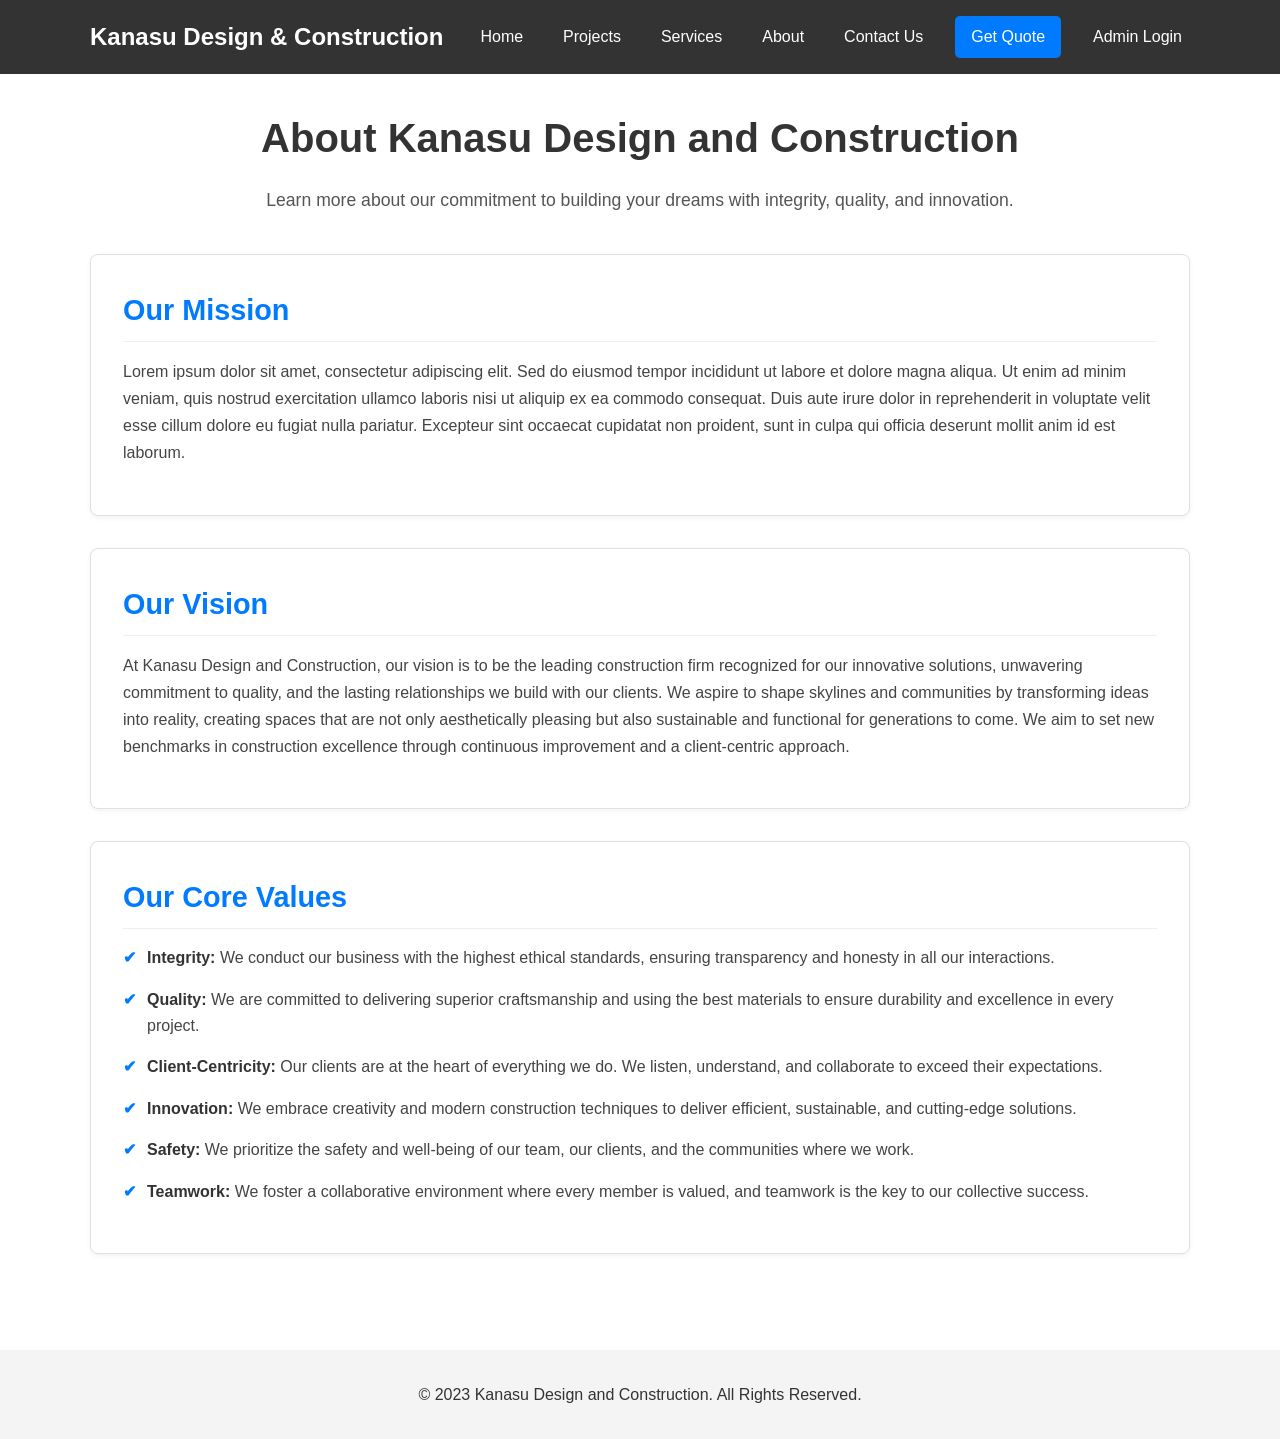
<file: about.html>
<!DOCTYPE html>
<html lang="en">
<head>
    <meta charset="UTF-8">
    <meta name="viewport" content="width=device-width, initial-scale=1.0">
    <title>Kanasu Design and Construction - About</title>
    <link rel="stylesheet" href="css/style.css">
</head>
<body>
    <header>
        <nav class="navbar">
            <div class="container">
                <a href="index.html" class="navbar-brand">Kanasu Design & Construction</a>
                <button class="navbar-toggler" aria-label="Toggle navigation">
                    <span class="navbar-toggler-icon"></span>
                </button>
                <div class="navbar-collapse">
                    <ul class="navbar-nav">
                        <li><a href="index.html">Home</a></li>
                        <li><a href="#projects">Projects</a></li> <!-- Placeholder, can be a section on home or separate page -->
                        <li><a href="services.html">Services</a></li>
                        <li><a href="about.html">About</a></li>
                        <li><a href="contact.html">Contact Us</a></li>
                        <li><a href="get-quote.html" class="btn btn-primary">Get Quote</a></li>
                        <li><a href="admin.html">Admin Login</a></li>
                    </ul>
                </div>
            </div>
        </nav>
    </header>
    <main>
    <section class="about-us-content">
        <div class="container">
            <h1>About Kanasu Design and Construction</h1>
            <p class="page-intro">Learn more about our commitment to building your dreams with integrity, quality, and innovation.</p>

            <div class="about-section" id="mission">
                <h2>Our Mission</h2>
                <p>Lorem ipsum dolor sit amet, consectetur adipiscing elit. Sed do eiusmod tempor incididunt ut labore et dolore magna aliqua. Ut enim ad minim veniam, quis nostrud exercitation ullamco laboris nisi ut aliquip ex ea commodo consequat. Duis aute irure dolor in reprehenderit in voluptate velit esse cillum dolore eu fugiat nulla pariatur. Excepteur sint occaecat cupidatat non proident, sunt in culpa qui officia deserunt mollit anim id est laborum.</p>
            </div>

            <div class="about-section" id="vision">
                <h2>Our Vision</h2>
                <p>At Kanasu Design and Construction, our vision is to be the leading construction firm recognized for our innovative solutions, unwavering commitment to quality, and the lasting relationships we build with our clients. We aspire to shape skylines and communities by transforming ideas into reality, creating spaces that are not only aesthetically pleasing but also sustainable and functional for generations to come. We aim to set new benchmarks in construction excellence through continuous improvement and a client-centric approach.</p>
            </div>

            <div class="about-section" id="values">
                <h2>Our Core Values</h2>
                <ul>
                    <li>
                        <strong>Integrity:</strong> We conduct our business with the highest ethical standards, ensuring transparency and honesty in all our interactions.
                    </li>
                    <li>
                        <strong>Quality:</strong> We are committed to delivering superior craftsmanship and using the best materials to ensure durability and excellence in every project.
                    </li>
                    <li>
                        <strong>Client-Centricity:</strong> Our clients are at the heart of everything we do. We listen, understand, and collaborate to exceed their expectations.
                    </li>
                    <li>
                        <strong>Innovation:</strong> We embrace creativity and modern construction techniques to deliver efficient, sustainable, and cutting-edge solutions.
                    </li>
                    <li>
                        <strong>Safety:</strong> We prioritize the safety and well-being of our team, our clients, and the communities where we work.
                    </li>
                    <li>
                        <strong>Teamwork:</strong> We foster a collaborative environment where every member is valued, and teamwork is the key to our collective success.
                    </li>
                </ul>
            </div>
        </div>
    </section>
    </main>
    <footer>
        <div class="container">
            <p>&copy; 2023 Kanasu Design and Construction. All Rights Reserved.</p>
        </div>
    </footer>
    <script src="js/main.js"></script>
</body>
</html>
</file>
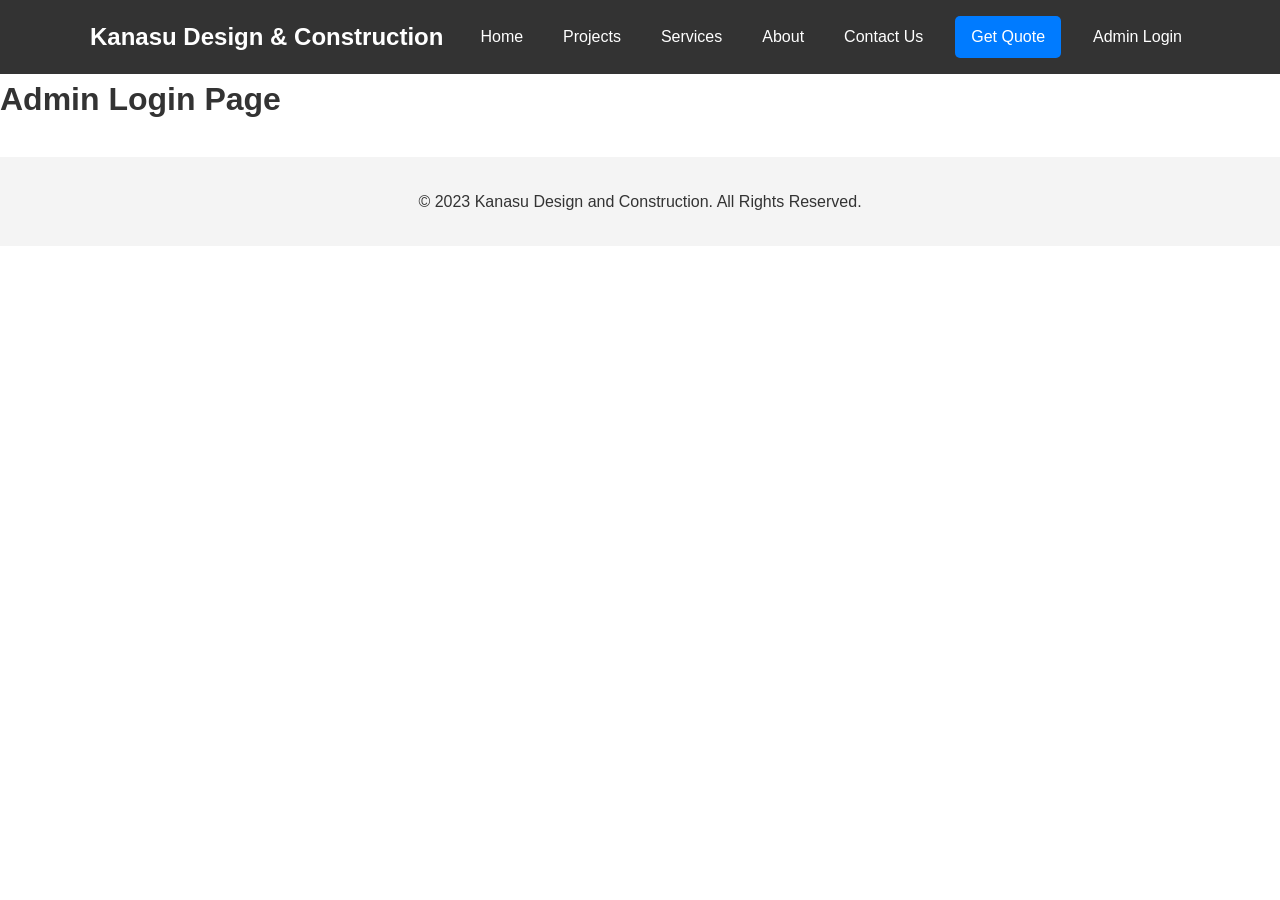
<file: admin.html>
<!DOCTYPE html>
<html lang="en">
<head>
    <meta charset="UTF-8">
    <meta name="viewport" content="width=device-width, initial-scale=1.0">
    <title>Kanasu Design and Construction - Admin Login</title>
    <link rel="stylesheet" href="css/style.css">
</head>
<body>
    <header>
        <nav class="navbar">
            <div class="container">
                <a href="index.html" class="navbar-brand">Kanasu Design & Construction</a>
                <button class="navbar-toggler" aria-label="Toggle navigation">
                    <span class="navbar-toggler-icon"></span>
                </button>
                <div class="navbar-collapse">
                    <ul class="navbar-nav">
                        <li><a href="index.html">Home</a></li>
                        <li><a href="#projects">Projects</a></li> <!-- Placeholder, can be a section on home or separate page -->
                        <li><a href="services.html">Services</a></li>
                        <li><a href="about.html">About</a></li>
                        <li><a href="contact.html">Contact Us</a></li>
                        <li><a href="get-quote.html" class="btn btn-primary">Get Quote</a></li>
                        <li><a href="admin.html">Admin Login</a></li>
                    </ul>
                </div>
            </div>
        </nav>
    </header>
    <main>
        <h1>Admin Login Page</h1>
    </main>
    <footer>
        <div class="container">
            <p>&copy; 2023 Kanasu Design and Construction. All Rights Reserved.</p>
        </div>
    </footer>
    <script src="js/main.js"></script>
</body>
</html>
</file>
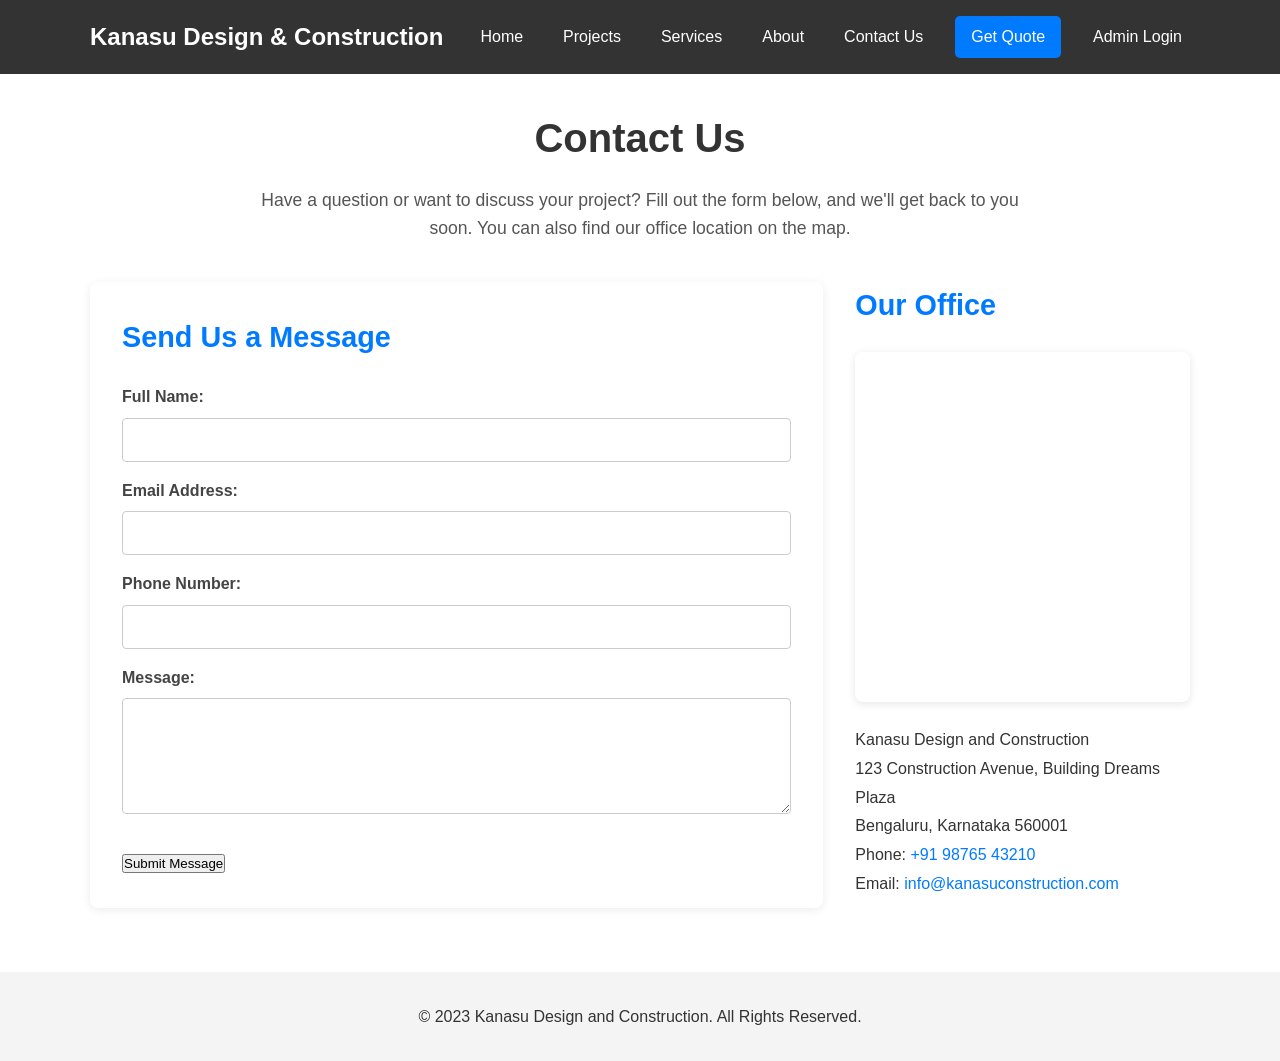
<file: contact.html>
<!DOCTYPE html>
<html lang="en">
<head>
    <meta charset="UTF-8">
    <meta name="viewport" content="width=device-width, initial-scale=1.0">
    <title>Kanasu Design and Construction - Contact</title>
    <link rel="stylesheet" href="css/style.css">
</head>
<body>
    <header>
        <nav class="navbar">
            <div class="container">
                <a href="index.html" class="navbar-brand">Kanasu Design & Construction</a>
                <button class="navbar-toggler" aria-label="Toggle navigation">
                    <span class="navbar-toggler-icon"></span>
                </button>
                <div class="navbar-collapse">
                    <ul class="navbar-nav">
                        <li><a href="index.html">Home</a></li>
                        <li><a href="#projects">Projects</a></li> <!-- Placeholder, can be a section on home or separate page -->
                        <li><a href="services.html">Services</a></li>
                        <li><a href="about.html">About</a></li>
                        <li><a href="contact.html">Contact Us</a></li>
                        <li><a href="get-quote.html" class="btn btn-primary">Get Quote</a></li>
                        <li><a href="admin.html">Admin Login</a></li>
                    </ul>
                </div>
            </div>
        </nav>
    </header>
    <main>
    <section class="contact-us-content">
        <div class="container">
            <h1>Contact Us</h1>
            <p class="page-intro">Have a question or want to discuss your project? Fill out the form below, and we'll get back to you soon. You can also find our office location on the map.</p>

            <div class="contact-container">
                <div class="contact-form-section">
                    <h2>Send Us a Message</h2>
                    <form id="contactForm">
                        <div class="form-group">
                            <label for="name">Full Name:</label>
                            <input type="text" id="name" name="name" required>
                        </div>
                        <div class="form-group">
                            <label for="email">Email Address:</label>
                            <input type="email" id="email" name="email" required>
                        </div>
                        <div class="form-group">
                            <label for="phone">Phone Number:</label>
                            <input type="tel" id="phone" name="phone" required>
                        </div>
                        <div class="form-group">
                            <label for="message">Message:</label>
                            <textarea id="message" name="message" rows="5" required></textarea>
                        </div>
                        <button type="submit" class="btn btn-primary">Submit Message</button>
                        <div id="form-message" class="form-status-message"></div>
                    </form>
                </div>

                <div class="contact-details-section">
                    <h2>Our Office</h2>
                    <div class="map-container">
                        <iframe
                            src="https://www.google.com/maps/embed?pb=!1m18!1m12!1m3!1d3888.0760248819977!2d77.59060191536815!3d12.96693099085949!2m3!1f0!2f0!3f0!3m2!1i1024!2i768!4f13.1!3m3!1m2!1s0x3bae15e0d4ffffff%3A0x728727338898c61b!2sUB%20City!5e0!3m2!1sen!2sin!4v1678886197385!5m2!1sen!2sin"
                            width="100%"
                            height="350"
                            style="border:0;"
                            allowfullscreen=""
                            loading="lazy"
                            referrerpolicy="no-referrer-when-downgrade">
                        </iframe>
                        <!-- Replace with actual Google Maps embed code -->
                    </div>
                    <address>
                        Kanasu Design and Construction<br>
                        123 Construction Avenue, Building Dreams Plaza<br>
                        Bengaluru, Karnataka 560001<br>
                        Phone: <a href="tel:+919876543210">+91 98765 43210</a><br>
                        Email: <a href="mailto:info@kanasuconstruction.com">info@kanasuconstruction.com</a>
                    </address>
                </div>
            </div>
        </div>
    </section>
    </main>
    <footer>
        <div class="container">
            <p>&copy; 2023 Kanasu Design and Construction. All Rights Reserved.</p>
        </div>
    </footer>
    <script src="js/main.js"></script>
    <script src="js/firestore.js" defer></script>
</body>
</html>
</file>
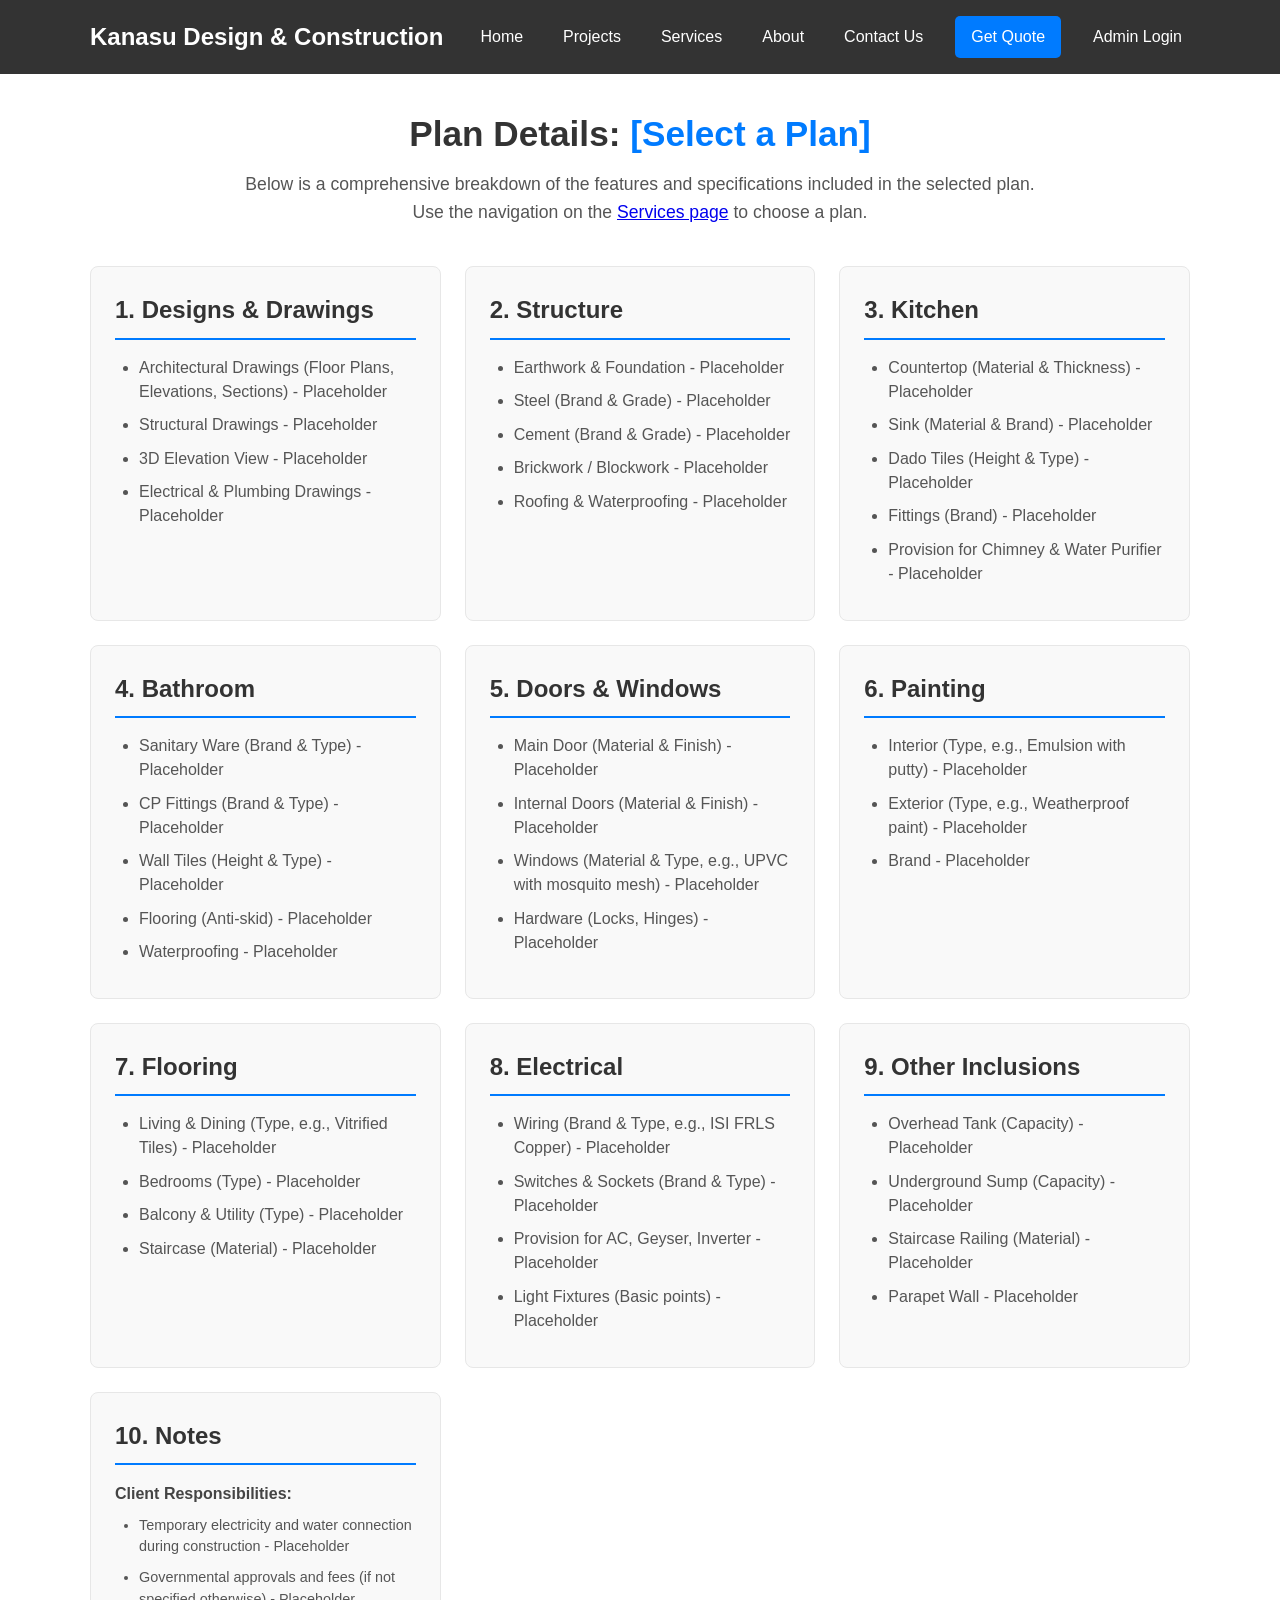
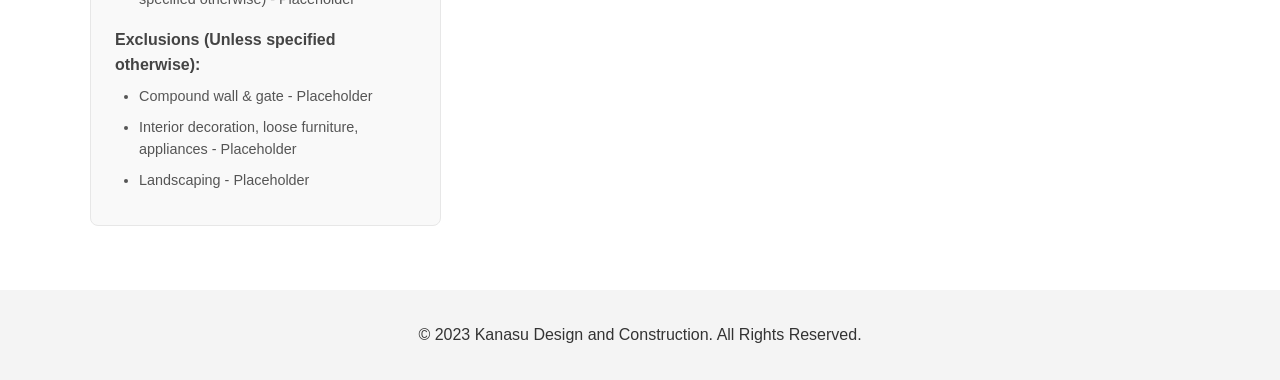
<file: detailed-plan.html>
<!DOCTYPE html>
<html lang="en">
<head>
    <meta charset="UTF-8">
    <meta name="viewport" content="width=device-width, initial-scale=1.0">
    <title>Kanasu Design and Construction - Plan Details</title>
    <link rel="stylesheet" href="css/style.css">
</head>
<body>
    <header>
        <nav class="navbar">
            <div class="container">
                <a href="index.html" class="navbar-brand">Kanasu Design & Construction</a>
                <button class="navbar-toggler" aria-label="Toggle navigation">
                    <span class="navbar-toggler-icon"></span>
                </button>
                <div class="navbar-collapse">
                    <ul class="navbar-nav">
                        <li><a href="index.html">Home</a></li>
                        <li><a href="#projects">Projects</a></li> <!-- Placeholder, can be a section on home or separate page -->
                        <li><a href="services.html">Services</a></li>
                        <li><a href="about.html">About</a></li>
                        <li><a href="contact.html">Contact Us</a></li>
                        <li><a href="get-quote.html" class="btn btn-primary">Get Quote</a></li>
                        <li><a href="admin.html">Admin Login</a></li>
                    </ul>
                </div>
            </div>
        </nav>
    </header>
    <main>
    <section class="detailed-plan-content">
        <div class="container">
            <h1 id="plan-title">Plan Details: <span class="plan-name-placeholder">[Select a Plan]</span></h1>
            <p class="page-intro">Below is a comprehensive breakdown of the features and specifications included in the selected plan. Use the navigation on the <a href="services.html">Services page</a> to choose a plan.</p>

            <div class="plan-details-grid">
                <div class="detail-category" id="designs-drawings">
                    <h2>1. Designs & Drawings</h2>
                    <ul>
                        <li>Architectural Drawings (Floor Plans, Elevations, Sections) - Placeholder</li>
                        <li>Structural Drawings - Placeholder</li>
                        <li>3D Elevation View - Placeholder</li>
                        <li>Electrical & Plumbing Drawings - Placeholder</li>
                    </ul>
                </div>

                <div class="detail-category" id="structure">
                    <h2>2. Structure</h2>
                    <ul>
                        <li>Earthwork & Foundation - Placeholder</li>
                        <li>Steel (Brand & Grade) - Placeholder</li>
                        <li>Cement (Brand & Grade) - Placeholder</li>
                        <li>Brickwork / Blockwork - Placeholder</li>
                        <li>Roofing & Waterproofing - Placeholder</li>
                    </ul>
                </div>

                <div class="detail-category" id="kitchen">
                    <h2>3. Kitchen</h2>
                    <ul>
                        <li>Countertop (Material & Thickness) - Placeholder</li>
                        <li>Sink (Material & Brand) - Placeholder</li>
                        <li>Dado Tiles (Height & Type) - Placeholder</li>
                        <li>Fittings (Brand) - Placeholder</li>
                        <li>Provision for Chimney & Water Purifier - Placeholder</li>
                    </ul>
                </div>

                <div class="detail-category" id="bathroom">
                    <h2>4. Bathroom</h2>
                    <ul>
                        <li>Sanitary Ware (Brand & Type) - Placeholder</li>
                        <li>CP Fittings (Brand & Type) - Placeholder</li>
                        <li>Wall Tiles (Height & Type) - Placeholder</li>
                        <li>Flooring (Anti-skid) - Placeholder</li>
                        <li>Waterproofing - Placeholder</li>
                    </ul>
                </div>

                <div class="detail-category" id="doors-windows">
                    <h2>5. Doors & Windows</h2>
                    <ul>
                        <li>Main Door (Material & Finish) - Placeholder</li>
                        <li>Internal Doors (Material & Finish) - Placeholder</li>
                        <li>Windows (Material & Type, e.g., UPVC with mosquito mesh) - Placeholder</li>
                        <li>Hardware (Locks, Hinges) - Placeholder</li>
                    </ul>
                </div>

                <div class="detail-category" id="painting">
                    <h2>6. Painting</h2>
                    <ul>
                        <li>Interior (Type, e.g., Emulsion with putty) - Placeholder</li>
                        <li>Exterior (Type, e.g., Weatherproof paint) - Placeholder</li>
                        <li>Brand - Placeholder</li>
                    </ul>
                </div>

                <div class="detail-category" id="flooring">
                    <h2>7. Flooring</h2>
                    <ul>
                        <li>Living & Dining (Type, e.g., Vitrified Tiles) - Placeholder</li>
                        <li>Bedrooms (Type) - Placeholder</li>
                        <li>Balcony & Utility (Type) - Placeholder</li>
                        <li>Staircase (Material) - Placeholder</li>
                    </ul>
                </div>

                <div class="detail-category" id="electrical">
                    <h2>8. Electrical</h2>
                    <ul>
                        <li>Wiring (Brand & Type, e.g., ISI FRLS Copper) - Placeholder</li>
                        <li>Switches & Sockets (Brand & Type) - Placeholder</li>
                        <li>Provision for AC, Geyser, Inverter - Placeholder</li>
                        <li>Light Fixtures (Basic points) - Placeholder</li>
                    </ul>
                </div>

                <div class="detail-category" id="other-inclusions">
                    <h2>9. Other Inclusions</h2>
                    <ul>
                        <li>Overhead Tank (Capacity) - Placeholder</li>
                        <li>Underground Sump (Capacity) - Placeholder</li>
                        <li>Staircase Railing (Material) - Placeholder</li>
                        <li>Parapet Wall - Placeholder</li>
                    </ul>
                </div>

                <div class="detail-category notes" id="notes">
                    <h2>10. Notes</h2>
                    <p><strong>Client Responsibilities:</strong></p>
                    <ul>
                        <li>Temporary electricity and water connection during construction - Placeholder</li>
                        <li>Governmental approvals and fees (if not specified otherwise) - Placeholder</li>
                    </ul>
                    <p><strong>Exclusions (Unless specified otherwise):</strong></p>
                    <ul>
                        <li>Compound wall & gate - Placeholder</li>
                        <li>Interior decoration, loose furniture, appliances - Placeholder</li>
                        <li>Landscaping - Placeholder</li>
                    </ul>
                </div>
            </div>
        </div>
    </section>
    </main>
    <footer>
        <div class="container">
            <p>&copy; 2023 Kanasu Design and Construction. All Rights Reserved.</p>
        </div>
    </footer>
    <script src="js/main.js"></script>
</body>
</html>
</file>
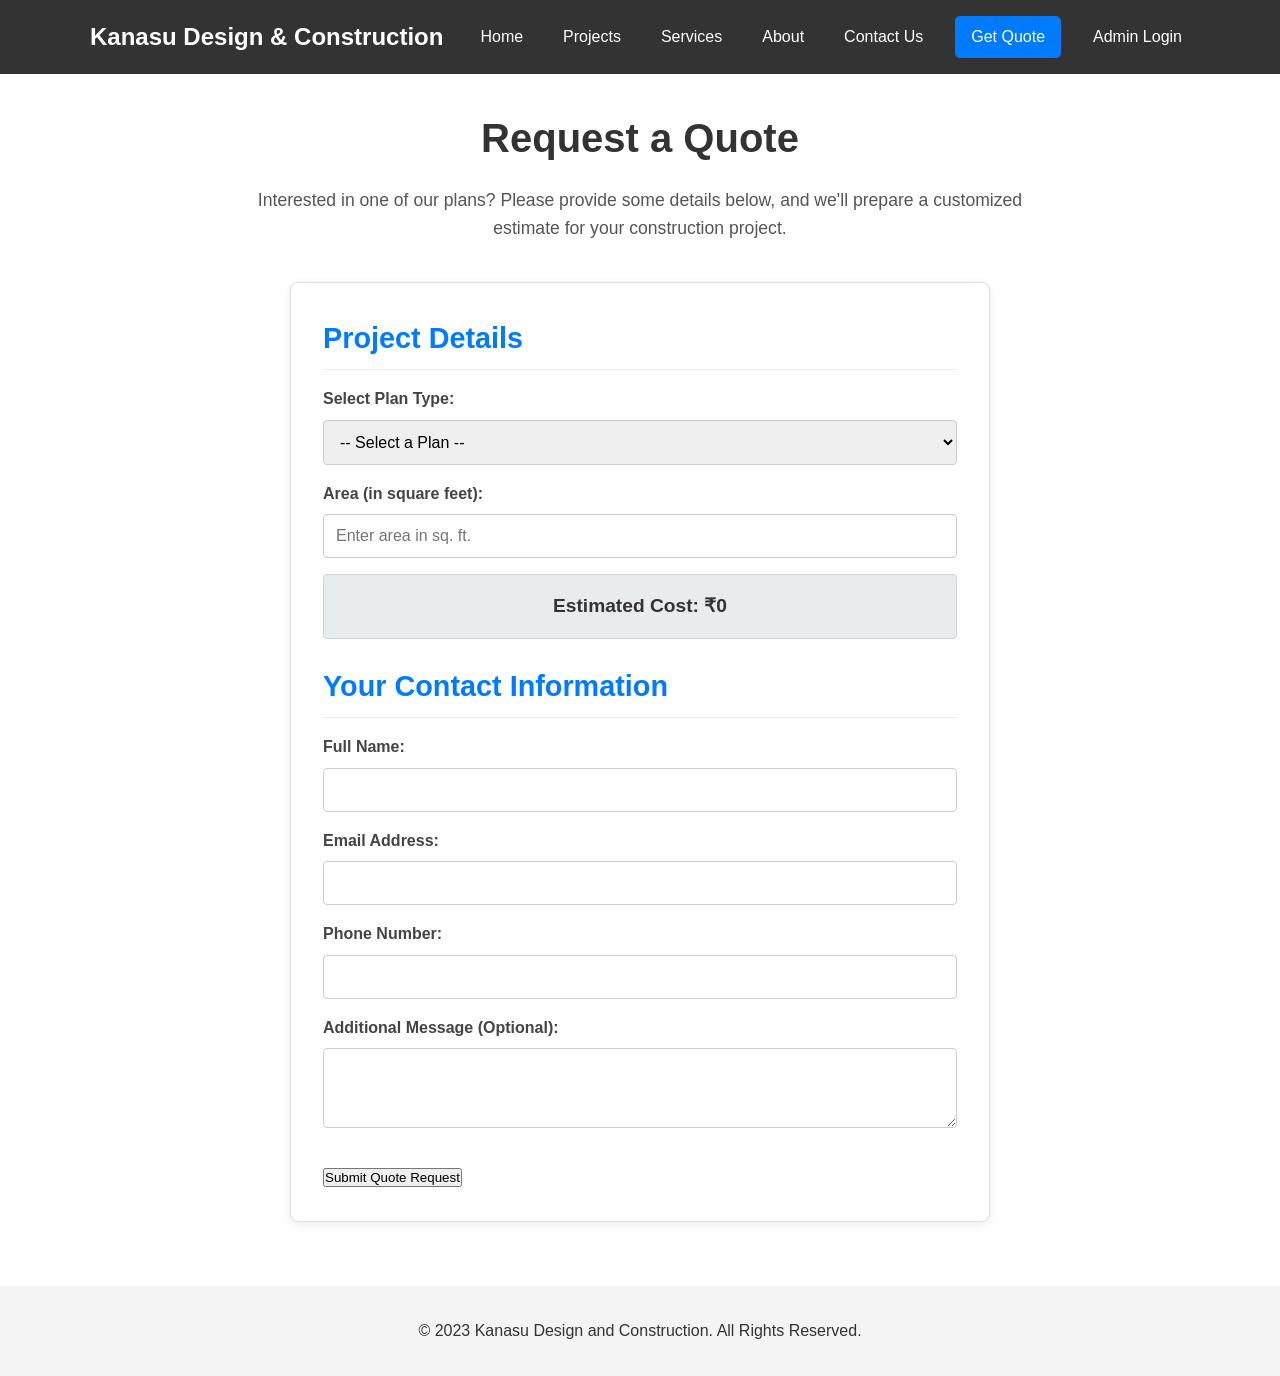
<file: get-quote.html>
<!DOCTYPE html>
<html lang="en">
<head>
    <meta charset="UTF-8">
    <meta name="viewport" content="width=device-width, initial-scale=1.0">
    <title>Kanasu Design and Construction - Get Quote</title>
    <link rel="stylesheet" href="css/style.css">
</head>
<body>
    <header>
        <nav class="navbar">
            <div class="container">
                <a href="index.html" class="navbar-brand">Kanasu Design & Construction</a>
                <button class="navbar-toggler" aria-label="Toggle navigation">
                    <span class="navbar-toggler-icon"></span>
                </button>
                <div class="navbar-collapse">
                    <ul class="navbar-nav">
                        <li><a href="index.html">Home</a></li>
                        <li><a href="#projects">Projects</a></li> <!-- Placeholder, can be a section on home or separate page -->
                        <li><a href="services.html">Services</a></li>
                        <li><a href="about.html">About</a></li>
                        <li><a href="contact.html">Contact Us</a></li>
                        <li><a href="get-quote.html" class="btn btn-primary">Get Quote</a></li>
                        <li><a href="admin.html">Admin Login</a></li>
                    </ul>
                </div>
            </div>
        </nav>
    </header>
    <main>
    <section class="get-quote-content">
        <div class="container">
            <h1>Request a Quote</h1>
            <p class="page-intro">Interested in one of our plans? Please provide some details below, and we'll prepare a customized estimate for your construction project.</p>

            <form id="quoteForm" class="quote-form">
                <h2>Project Details</h2>
                <div class="form-group">
                    <label for="quote-plan-type">Select Plan Type:</label>
                    <select id="quote-plan-type" name="planType" required>
                        <option value="">-- Select a Plan --</option>
                        <option value="1850" data-name="Basic Plan">Basic Plan (₹1850/sqft)</option>
                        <option value="2050" data-name="Standard Plan">Standard Plan (₹2050/sqft)</option>
                        <option value="2250" data-name="Premium Plan">Premium Plan (₹2250/sqft)</option>
                        <option value="2500" data-name="Luxury Plan">Luxury Plan (₹2500/sqft)</option>
                    </select>
                </div>

                <div class="form-group">
                    <label for="quote-area-sqft">Area (in square feet):</label>
                    <input type="number" id="quote-area-sqft" name="areaSqft" placeholder="Enter area in sq. ft." required>
                </div>

                <div id="quote-estimated-cost" class="estimated-cost">
                    Estimated Cost: ₹0
                </div>

                <h2>Your Contact Information</h2>
                <div class="form-group">
                    <label for="quote-name">Full Name:</label>
                    <input type="text" id="quote-name" name="name" required>
                </div>
                <div class="form-group">
                    <label for="quote-email">Email Address:</label>
                    <input type="email" id="quote-email" name="email" required>
                </div>
                <div class="form-group">
                    <label for="quote-phone">Phone Number:</label>
                    <input type="tel" id="quote-phone" name="phone" required>
                </div>
                <div class="form-group">
                    <label for="quote-message">Additional Message (Optional):</label>
                    <textarea id="quote-message" name="message" rows="3"></textarea>
                </div>

                <button type="submit" class="btn btn-primary">Submit Quote Request</button>
                <div id="quote-form-message" class="form-status-message"></div>
            </form>
        </div>
    </section>
    </main>
    <footer>
        <div class="container">
            <p>&copy; 2023 Kanasu Design and Construction. All Rights Reserved.</p>
        </div>
    </footer>
    <script src="js/main.js"></script>
    <script src="js/firestore.js" defer></script>
</body>
</html>
</file>
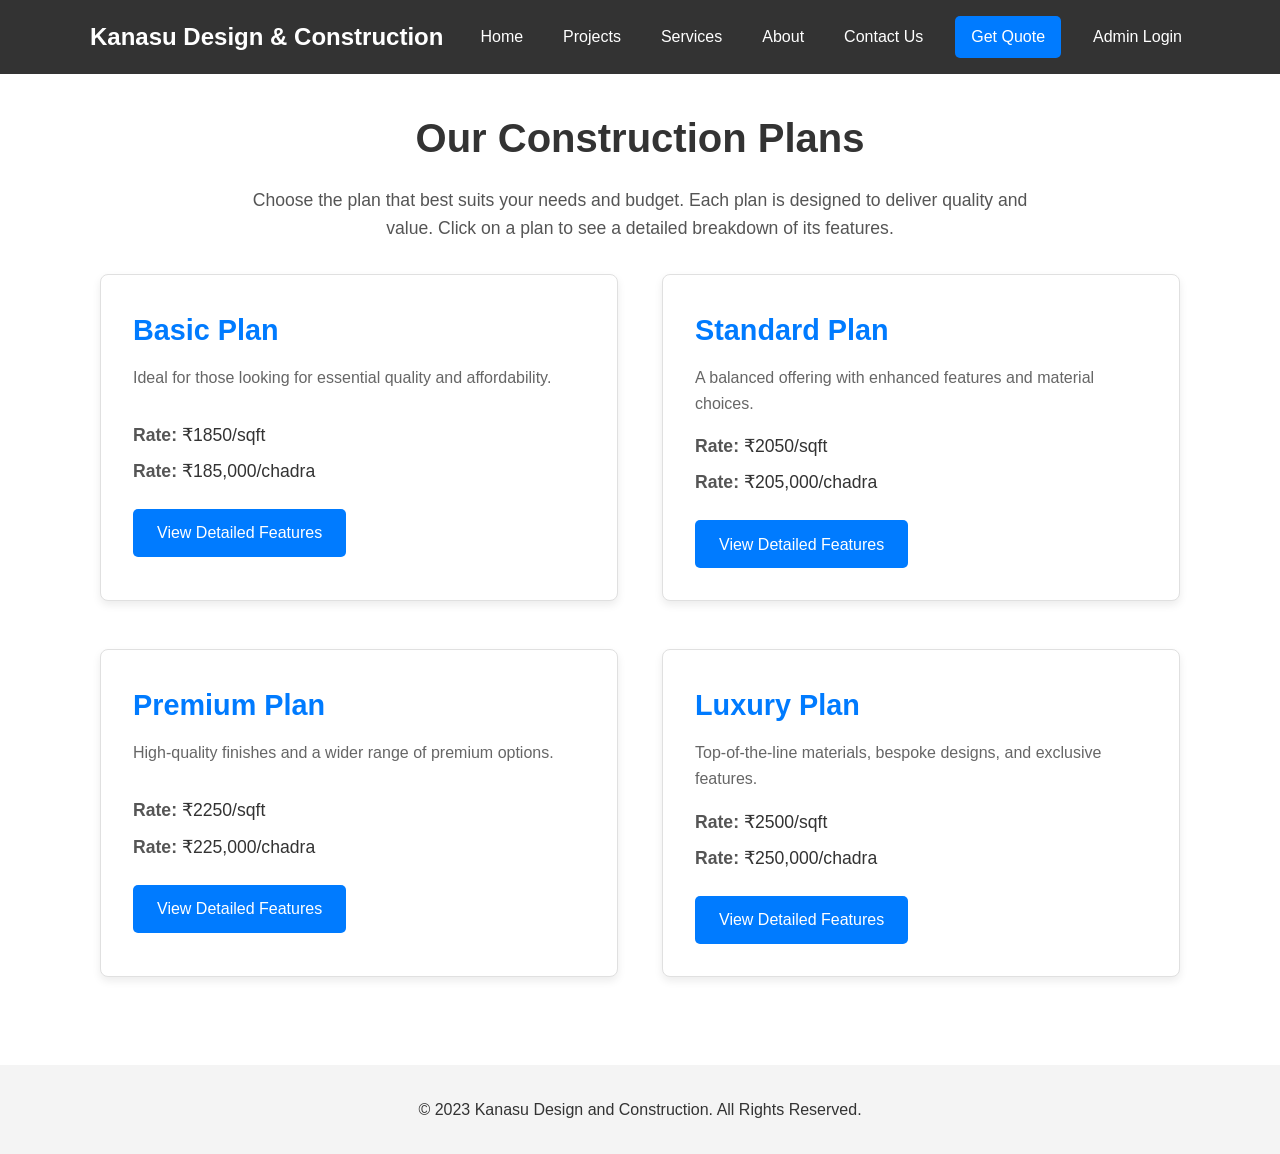
<file: services.html>
<!DOCTYPE html>
<html lang="en">
<head>
    <meta charset="UTF-8">
    <meta name="viewport" content="width=device-width, initial-scale=1.0">
    <title>Kanasu Design and Construction - Services</title>
    <link rel="stylesheet" href="css/style.css">
</head>
<body>
    <header>
        <nav class="navbar">
            <div class="container">
                <a href="index.html" class="navbar-brand">Kanasu Design & Construction</a>
                <button class="navbar-toggler" aria-label="Toggle navigation">
                    <span class="navbar-toggler-icon"></span>
                </button>
                <div class="navbar-collapse">
                    <ul class="navbar-nav">
                        <li><a href="index.html">Home</a></li>
                        <li><a href="#projects">Projects</a></li> <!-- Placeholder, can be a section on home or separate page -->
                        <li><a href="services.html">Services</a></li>
                        <li><a href="about.html">About</a></li>
                        <li><a href="contact.html">Contact Us</a></li>
                        <li><a href="get-quote.html" class="btn btn-primary">Get Quote</a></li>
                        <li><a href="admin.html">Admin Login</a></li>
                    </ul>
                </div>
            </div>
        </nav>
    </header>
    <main>
    <section class="services-page-content">
        <div class="container">
            <h1>Our Construction Plans</h1>
            <p class="page-intro">Choose the plan that best suits your needs and budget. Each plan is designed to deliver quality and value. Click on a plan to see a detailed breakdown of its features.</p>

            <div class="service-plan-cards-container">
                <div class="service-plan-card" id="basic">
                    <h3>Basic Plan</h3>
                    <p class="plan-description">Ideal for those looking for essential quality and affordability.</p>
                    <p class="rate"><strong>Rate:</strong> ₹1850/sqft</p>
                    <p class="rate"><strong>Rate:</strong> ₹185,000/chadra</p>
                    <a href="detailed-plan.html#basic" class="btn btn-primary">View Detailed Features</a>
                </div>
                <div class="service-plan-card" id="standard">
                    <h3>Standard Plan</h3>
                    <p class="plan-description">A balanced offering with enhanced features and material choices.</p>
                    <p class="rate"><strong>Rate:</strong> ₹2050/sqft</p>
                    <p class="rate"><strong>Rate:</strong> ₹205,000/chadra</p>
                    <a href="detailed-plan.html#standard" class="btn btn-primary">View Detailed Features</a>
                </div>
                <div class="service-plan-card" id="premium">
                    <h3>Premium Plan</h3>
                    <p class="plan-description">High-quality finishes and a wider range of premium options.</p>
                    <p class="rate"><strong>Rate:</strong> ₹2250/sqft</p>
                    <p class="rate"><strong>Rate:</strong> ₹225,000/chadra</p>
                    <a href="detailed-plan.html#premium" class="btn btn-primary">View Detailed Features</a>
                </div>
                <div class="service-plan-card" id="luxury">
                    <h3>Luxury Plan</h3>
                    <p class="plan-description">Top-of-the-line materials, bespoke designs, and exclusive features.</p>
                    <p class="rate"><strong>Rate:</strong> ₹2500/sqft</p>
                    <p class="rate"><strong>Rate:</strong> ₹250,000/chadra</p>
                    <a href="detailed-plan.html#luxury" class="btn btn-primary">View Detailed Features</a>
                </div>
            </div>
        </div>
    </section>
    </main>
    <footer>
        <div class="container">
            <p>&copy; 2023 Kanasu Design and Construction. All Rights Reserved.</p>
        </div>
    </footer>
    <script src="js/main.js"></script>
</body>
</html>
</file>
<file: css/style.css>
/* Basic Reset */
* {
    margin: 0;
    padding: 0;
    box-sizing: border-box;
}

body {
    font-family: sans-serif;
    line-height: 1.6;
    color: #333;
}

.container {
    width: 90%;
    max-width: 1100px;
    margin: auto;
}

/* Navbar */
.navbar {
    background: #333;
    color: #fff;
    padding: 1rem 0;
    position: sticky;
    top: 0;
    z-index: 1000; /* Ensure navbar stays on top */
}

.navbar .container {
    display: flex;
    justify-content: space-between;
    align-items: center;
}

.navbar-brand {
    color: #fff;
    text-decoration: none;
    font-size: 1.5rem;
    font-weight: bold;
}

.navbar-nav {
    list-style: none;
    display: flex;
}

.navbar-nav li {
    margin-left: 1.5rem;
}

.navbar-nav a {
    color: #fff;
    text-decoration: none;
    padding: 0.5rem;
    display: block;
}

.navbar-nav a:hover {
    background-color: #555;
    border-radius: 4px;
}

.navbar-nav .btn {
    background-color: #007bff;
    color: white;
    padding: 0.5rem 1rem;
    border-radius: 5px;
    text-decoration: none;
}

.navbar-nav .btn:hover {
    background-color: #0056b3;
}

/* Navbar Toggler for mobile */
.navbar-toggler {
    display: none; /* Hidden by default on larger screens */
    background: none;
    border: 1px solid white;
    padding: 0.5rem;
    cursor: pointer;
}

.navbar-toggler-icon {
    display: block;
    width: 20px;
    height: 2px;
    background-color: white;
    position: relative;
}

.navbar-toggler-icon::before,
.navbar-toggler-icon::after {
    content: '';
    position: absolute;
    width: 20px;
    height: 2px;
    background-color: white;
    left: 0;
}

.navbar-toggler-icon::before {
    top: -6px;
}

.navbar-toggler-icon::after {
    bottom: -6px;
}

/* Mobile Navbar Styles */
@media (max-width: 768px) {
    .navbar .container {
        flex-direction: column;
        align-items: flex-start;
    }

    .navbar-toggler {
        display: block; /* Show toggler on small screens */
        position: absolute;
        top: 1rem;
        right: 1rem;
    }

    .navbar-collapse {
        display: none; /* Hidden by default on small screens */
        width: 100%;
    }

    .navbar-collapse.active {
        display: block; /* Show when toggler is clicked */
    }

    .navbar-nav {
        flex-direction: column;
        width: 100%;
    }

    .navbar-nav li {
        margin: 0.5rem 0;
        text-align: center;
    }

    .navbar-nav .btn {
        display: block; /* Make button full width */
        margin-top: 0.5rem;
    }
}

/* Hero Slider */
.hero-slider {
    position: relative;
    width: 100%;
    height: 70vh; /* Adjust height as needed */
    overflow: hidden;
}

.hero-slider .slide {
    position: absolute;
    top: 0;
    left: 0;
    width: 100%;
    height: 100%;
    background-size: cover;
    background-position: center;
    display: flex;
    align-items: center;
    justify-content: center;
    text-align: center;
    color: white;
    opacity: 0;
    transition: opacity 1s ease-in-out;
}

.hero-slider .slide.active {
    opacity: 1;
}

.hero-slider .slide .container {
    background-color: rgba(0, 0, 0, 0.5); /* Semi-transparent overlay for text readability */
    padding: 2rem;
    border-radius: 8px;
}

.hero-slider .slide h2 {
    font-size: 2.5rem;
    margin-bottom: 0.5rem;
}

.hero-slider .slide p {
    font-size: 1.2rem;
}

.slider-btn {
    position: absolute;
    top: 50%;
    transform: translateY(-50%);
    background-color: rgba(0, 0, 0, 0.5);
    color: white;
    border: none;
    padding: 1rem;
    font-size: 1.5rem;
    cursor: pointer;
    z-index: 10;
}

.slider-btn.prev {
    left: 1rem;
}

.slider-btn.next {
    right: 1rem;
}

/* Plan Summary Section */
.plan-summary {
    padding: 2rem 0;
    text-align: center;
}

.plan-summary h2 {
    margin-bottom: 1.5rem;
    font-size: 2rem;
}

.plan-cards-container {
    display: flex;
    flex-wrap: wrap; /* Allow cards to wrap on smaller screens */
    justify-content: space-around; /* Distribute space around cards */
    gap: 1rem; /* Space between cards */
}

.plan-card {
    background: #f9f9f9;
    border: 1px solid #ddd;
    border-radius: 8px;
    padding: 1.5rem;
    width: calc(25% - 2rem); /* Adjust width for 4 cards, considering gap */
    min-width: 250px; /* Minimum width before wrapping */
    box-shadow: 0 2px 5px rgba(0,0,0,0.1);
    text-align: center;
    margin-bottom: 1rem; /* Space below cards when they wrap */
}

.plan-card h3 {
    font-size: 1.5rem;
    margin-bottom: 0.5rem;
    color: #333;
}

.plan-card .rate {
    font-size: 1.1rem;
    color: #555;
    margin-bottom: 0.25rem;
}

.plan-card .btn-secondary {
    display: inline-block;
    background-color: #6c757d;
    color: white;
    padding: 0.6rem 1.2rem;
    text-decoration: none;
    border-radius: 5px;
    margin-top: 1rem;
    transition: background-color 0.3s ease;
}

.plan-card .btn-secondary:hover {
    background-color: #545b62;
}

/* Responsive adjustments for plan cards */
@media (max-width: 992px) {
    .plan-card {
        width: calc(50% - 2rem); /* 2 cards per row */
    }
}

@media (max-width: 576px) {
    .plan-card {
        width: 100%; /* 1 card per row */
    }
}

/* Cost Calculator Section */
.cost-calculator-section {
    padding: 2rem 0;
    background-color: #f9f9f9; /* Light background to differentiate */
}

.cost-calculator-section h2 {
    text-align: center;
    margin-bottom: 1.5rem;
    font-size: 2rem;
}

.calculator {
    max-width: 600px;
    margin: 0 auto;
    padding: 2rem;
    background-color: #fff;
    border: 1px solid #ddd;
    border-radius: 8px;
    box-shadow: 0 2px 10px rgba(0,0,0,0.1);
}

.calculator .form-group {
    margin-bottom: 1rem;
}

.calculator label {
    display: block;
    margin-bottom: 0.5rem;
    font-weight: bold;
}

.calculator input[type="number"],
.calculator select {
    width: 100%;
    padding: 0.75rem;
    border: 1px solid #ccc;
    border-radius: 4px;
    font-size: 1rem;
}

.calculator .btn-primary { /* Re-using .btn-primary from navbar, ensure it's suitable or create specific */
    display: block;
    width: 100%;
    background-color: #007bff;
    color: white;
    padding: 0.75rem;
    border: none;
    border-radius: 5px;
    font-size: 1.1rem;
    cursor: pointer;
    margin-top: 1rem;
    transition: background-color 0.3s ease;
}

.calculator .btn-primary:hover {
    background-color: #0056b3;
}

.estimated-cost {
    margin-top: 1.5rem;
    padding: 1rem;
    background-color: #e9ecef;
    border: 1px solid #ced4da;
    border-radius: 4px;
    text-align: center;
    font-size: 1.2rem;
    font-weight: bold;
}

/* Sticky Social Media Icons */
.sticky-social-media {
    position: fixed;
    top: 50%;
    right: 0;
    transform: translateY(-50%);
    display: flex;
    flex-direction: column;
    z-index: 999; /* Below navbar but above most content */
}

.sticky-social-media .social-icon {
    display: inline-block;
    margin-bottom: 5px; /* Space between icons */
    transition: transform 0.3s ease;
}

.sticky-social-media .social-icon img {
    width: 40px; /* Adjust size as needed */
    height: 40px;
    border-radius: 5px 0 0 5px; /* Rounded corners on one side */
}

.sticky-social-media .social-icon:hover {
    transform: translateX(-5px); /* Slight move on hover */
}

/* Footer */
footer {
    background: #f4f4f4;
    color: #333;
    text-align: center;
    padding: 2rem 0;
    margin-top: 2rem; /* Give some space above the footer */
}

/* Services Page Content */
.services-page-content {
    padding: 2rem 0;
}

.services-page-content .container h1 {
    text-align: center;
    font-size: 2.5rem;
    margin-bottom: 1rem;
    color: #333;
}

.services-page-content .page-intro {
    text-align: center;
    font-size: 1.1rem;
    color: #555;
    margin-bottom: 2rem;
    max-width: 800px;
    margin-left: auto;
    margin-right: auto;
}

.service-plan-cards-container {
    display: flex;
    flex-wrap: wrap;
    justify-content: space-around;
    gap: 1.5rem; /* Slightly more gap perhaps */
}

.service-plan-card {
    background: #fff; /* White background for cards */
    border: 1px solid #e0e0e0;
    border-radius: 8px;
    padding: 2rem; /* More padding */
    width: calc(50% - 2rem); /* Aim for 2 cards per row on medium to large screens */
    min-width: 300px; /* Minimum width before wrapping */
    box-shadow: 0 4px 8px rgba(0,0,0,0.08);
    text-align: left; /* Align text to left for more detail */
    margin-bottom: 1.5rem;
    transition: transform 0.3s ease, box-shadow 0.3s ease;
}

.service-plan-card:hover {
    transform: translateY(-5px);
    box-shadow: 0 6px 12px rgba(0,0,0,0.12);
}

.service-plan-card h3 {
    font-size: 1.8rem; /* Larger heading for service plans */
    margin-bottom: 0.75rem;
    color: #007bff; /* Primary color for plan titles */
}

.service-plan-card .plan-description {
    font-size: 1rem;
    color: #666;
    margin-bottom: 1rem;
    min-height: 40px; /* Ensure consistent height for description */
}

.service-plan-card .rate {
    font-size: 1.1rem;
    color: #333;
    margin-bottom: 0.5rem;
}

.service-plan-card .rate strong {
    color: #555;
}

.service-plan-card .btn-primary { /* Re-using .btn-primary, ensure its styling is appropriate */
    display: inline-block; /* Or block if it should take full width */
    background-color: #007bff;
    color: white;
    padding: 0.7rem 1.5rem;
    text-decoration: none;
    border-radius: 5px;
    margin-top: 1rem;
    text-align: center;
    transition: background-color 0.3s ease;
}

.service-plan-card .btn-primary:hover {
    background-color: #0056b3;
}

/* Responsive adjustments for service plan cards */
@media (max-width: 992px) { /* For tablets */
    .service-plan-card {
        width: calc(50% - 1.5rem); /* Keep 2 cards per row if space allows */
    }
}

@media (max-width: 768px) { /* For smaller tablets / large phones */
    .service-plan-card {
        width: 100%; /* 1 card per row */
        padding: 1.5rem;
    }
    .service-plan-card h3 {
        font-size: 1.6rem;
    }
}

/* Detailed Plan Page Content */
.detailed-plan-content {
    padding: 2rem 0;
}

.detailed-plan-content .container h1 {
    text-align: center;
    font-size: 2.2rem;
    margin-bottom: 0.5rem;
    color: #333;
}

.detailed-plan-content .plan-name-placeholder {
    color: #007bff;
}

.detailed-plan-content .page-intro {
    text-align: center;
    font-size: 1.1rem;
    color: #555;
    margin-bottom: 2.5rem;
    max-width: 800px;
    margin-left: auto;
    margin-right: auto;
}

.plan-details-grid {
    display: grid;
    grid-template-columns: repeat(auto-fit, minmax(300px, 1fr)); /* Responsive grid */
    gap: 1.5rem;
}

.detail-category {
    background: #f9f9f9;
    border: 1px solid #e7e7e7;
    border-radius: 8px;
    padding: 1.5rem;
}

.detail-category h2 {
    font-size: 1.5rem;
    color: #333;
    margin-bottom: 1rem;
    padding-bottom: 0.5rem;
    border-bottom: 2px solid #007bff; /* Accent border */
}

.detail-category ul {
    list-style: disc; /* Default disc */
    margin-left: 1.5rem; /* Indent list items */
    padding-left: 0;
}

.detail-category ul li {
    margin-bottom: 0.6rem;
    line-height: 1.5;
    color: #555;
}

.detail-category.notes p {
    margin-top: 1rem;
    margin-bottom: 0.5rem;
    color: #444;
}

.detail-category.notes ul li {
    font-size: 0.9rem;
}

/* About Us Page Content */
.about-us-content {
    padding: 2rem 0;
}

.about-us-content .container h1 {
    text-align: center;
    font-size: 2.5rem;
    margin-bottom: 1rem;
    color: #333;
}

.about-us-content .page-intro {
    text-align: center;
    font-size: 1.1rem;
    color: #555;
    margin-bottom: 2.5rem;
    max-width: 800px;
    margin-left: auto;
    margin-right: auto;
}

.about-section {
    background: #fff; /* White background for sections */
    border: 1px solid #e0e0e0;
    border-radius: 8px;
    padding: 2rem;
    margin-bottom: 2rem;
    box-shadow: 0 2px 5px rgba(0,0,0,0.05);
}

.about-section h2 {
    font-size: 1.8rem;
    color: #007bff; /* Primary color for section titles */
    margin-bottom: 1rem;
    padding-bottom: 0.5rem;
    border-bottom: 1px solid #eee; /* Subtle separator */
}

.about-section p {
    line-height: 1.7;
    color: #444;
    margin-bottom: 1rem; /* Space between paragraphs if any */
}

.about-section ul {
    list-style: none; /* Remove default bullets */
    padding-left: 0;
}

.about-section ul li {
    margin-bottom: 1rem;
    padding-left: 1.5rem; /* Space for custom bullet or icon */
    position: relative;
    line-height: 1.6;
    color: #444;
}

.about-section ul li::before {
    content: '✔'; /* Custom bullet, could be an SVG or FontAwesome icon */
    position: absolute;
    left: 0;
    top: 0px; /* Adjust alignment */
    color: #007bff; /* Primary color for bullets */
    font-weight: bold;
}

.about-section ul li strong {
    color: #333;
    font-weight: 600; /* Slightly bolder */
}

/* Contact Us Page Content */
.contact-us-content {
    padding: 2rem 0;
}

.contact-us-content .container h1 {
    text-align: center;
    font-size: 2.5rem;
    margin-bottom: 1rem;
    color: #333;
}

.contact-us-content .page-intro {
    text-align: center;
    font-size: 1.1rem;
    color: #555;
    margin-bottom: 2.5rem;
    max-width: 800px;
    margin-left: auto;
    margin-right: auto;
}

.contact-container {
    display: flex;
    flex-wrap: wrap; /* Allow wrapping on smaller screens */
    gap: 2rem;
}

.contact-form-section {
    flex: 2; /* Takes more space */
    min-width: 300px; /* Minimum width before wrapping */
    background: #fff;
    padding: 2rem;
    border-radius: 8px;
    box-shadow: 0 2px 10px rgba(0,0,0,0.08);
}

.contact-details-section {
    flex: 1; /* Takes less space */
    min-width: 300px; /* Minimum width before wrapping */
}

.contact-form-section h2, .contact-details-section h2 {
    font-size: 1.8rem;
    color: #007bff;
    margin-bottom: 1.5rem;
}

#contactForm .form-group {
    margin-bottom: 1rem;
}

#contactForm label {
    display: block;
    margin-bottom: 0.5rem;
    font-weight: bold;
    color: #444;
}

#contactForm input[type="text"],
#contactForm input[type="email"],
#contactForm input[type="tel"],
#contactForm textarea {
    width: 100%;
    padding: 0.75rem;
    border: 1px solid #ccc;
    border-radius: 4px;
    font-size: 1rem;
    font-family: inherit;
}

#contactForm textarea {
    resize: vertical; /* Allow vertical resize */
}

#contactForm .btn-primary {
    display: inline-block;
    cursor: pointer;
    margin-top: 1rem;
}

.form-status-message {
    margin-top: 1rem;
    padding: 0.75rem;
    border-radius: 4px;
    text-align: center;
    display: none; /* Hidden by default */
}

.form-status-message.success {
    background-color: #d4edda;
    color: #155724;
    border: 1px solid #c3e6cb;
    display: block;
}

.form-status-message.error {
    background-color: #f8d7da;
    color: #721c24;
    border: 1px solid #f5c6cb;
    display: block;
}


.map-container {
    width: 100%;
    height: 350px; /* Adjust as needed */
    border-radius: 8px;
    overflow: hidden; /* Ensures iframe corners are rounded if border-radius is applied */
    margin-bottom: 1.5rem;
    box-shadow: 0 2px 8px rgba(0,0,0,0.1);
}

.map-container iframe {
    border: none; /* Remove default iframe border */
}

.contact-details-section address {
    font-style: normal;
    line-height: 1.8;
    color: #333;
}

.contact-details-section address a {
    color: #007bff;
    text-decoration: none;
}
.contact-details-section address a:hover {
    text-decoration: underline;
}

/* Responsive adjustments for contact page */
@media (max-width: 768px) {
    .contact-container {
        flex-direction: column;
    }
    .contact-form-section, .contact-details-section {
        flex: 1 1 100%; /* Full width on smaller screens */
    }
}

/* Get Quote Page Content */
.get-quote-content {
    padding: 2rem 0;
}

.get-quote-content .container h1 {
    text-align: center;
    font-size: 2.5rem;
    margin-bottom: 1rem;
    color: #333;
}

.get-quote-content .page-intro {
    text-align: center;
    font-size: 1.1rem;
    color: #555;
    margin-bottom: 2.5rem;
    max-width: 800px;
    margin-left: auto;
    margin-right: auto;
}

.quote-form {
    max-width: 700px; /* Slightly wider form */
    margin: 0 auto;
    padding: 2rem;
    background-color: #fff;
    border: 1px solid #ddd;
    border-radius: 8px;
    box-shadow: 0 2px 10px rgba(0,0,0,0.08);
}

.quote-form h2 {
    font-size: 1.8rem;
    color: #007bff;
    margin-top: 1.5rem;
    margin-bottom: 1rem;
    padding-bottom: 0.5rem;
    border-bottom: 1px solid #eee;
}
.quote-form h2:first-of-type {
    margin-top: 0;
}

.quote-form .form-group {
    margin-bottom: 1rem;
}

.quote-form label {
    display: block;
    margin-bottom: 0.5rem;
    font-weight: bold;
    color: #444;
}

.quote-form input[type="text"],
.quote-form input[type="email"],
.quote-form input[type="tel"],
.quote-form input[type="number"],
.quote-form select,
.quote-form textarea {
    width: 100%;
    padding: 0.75rem;
    border: 1px solid #ccc;
    border-radius: 4px;
    font-size: 1rem;
    font-family: inherit;
}

.quote-form textarea {
    resize: vertical;
}

.quote-form .estimated-cost {
    margin-top: 1rem;
    margin-bottom: 1.5rem;
}

.quote-form .btn-primary {
    display: inline-block;
    cursor: pointer;
    margin-top: 1rem;
}
</file>
